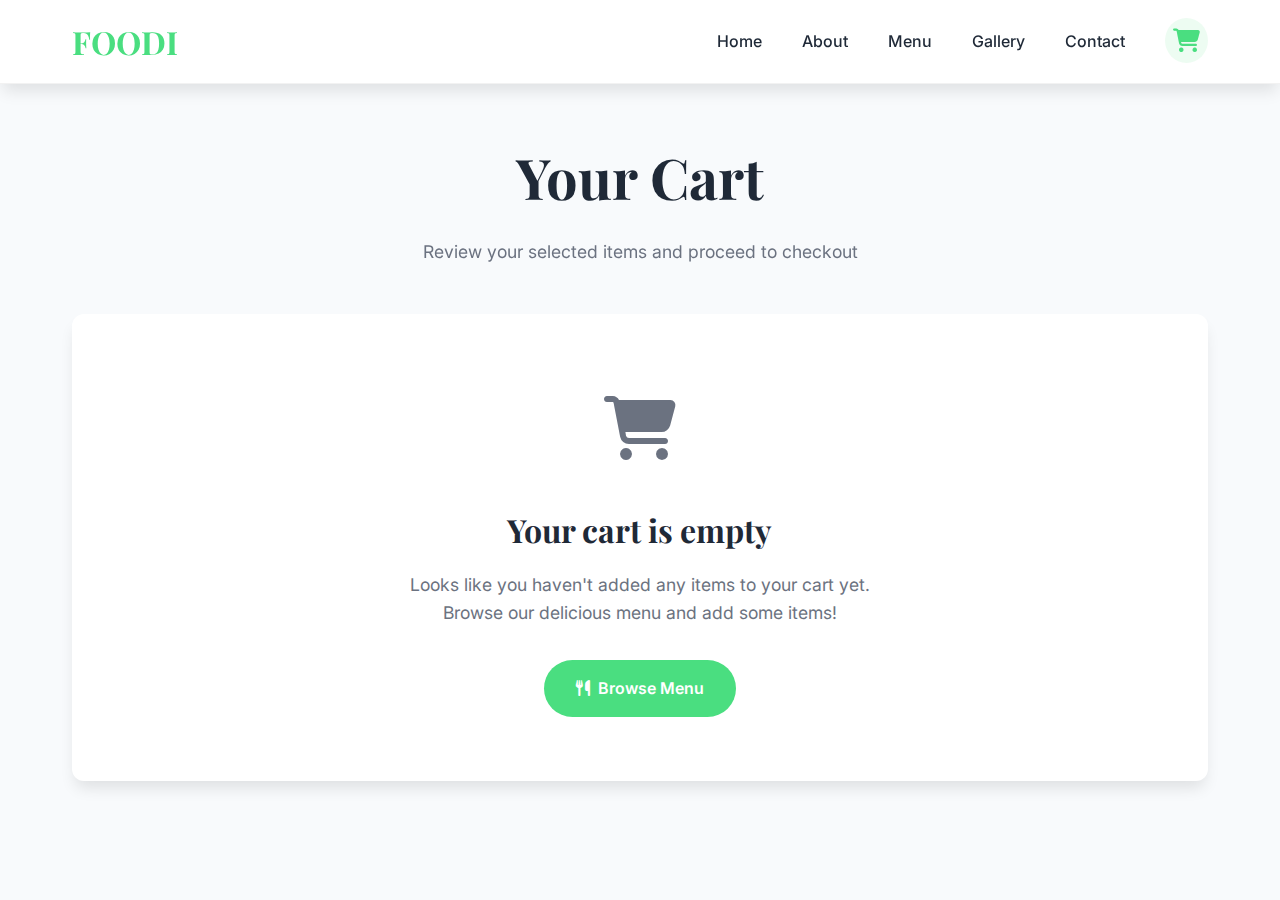
<file: cart.html>
<!DOCTYPE html>
<html lang="en">
<head>
    <meta charset="UTF-8">
    <meta name="viewport" content="width=device-width, initial-scale=1.0">
    <meta name="description" content="Your shopping cart - Review and checkout your selected items from Foodi Restaurant">
    <title>Shopping Cart - Foodi Restaurant</title>
    
    <!-- Favicon -->
    <link rel="icon" type="image/x-icon" href="data:image/svg+xml,<svg xmlns='http://www.w3.org/2000/svg' viewBox='0 0 100 100'><text y='.9em' font-size='90'>🍽️</text></svg>">
    
    <!-- Fonts -->
    <link rel="preconnect" href="https://fonts.googleapis.com">
    <link rel="preconnect" href="https://fonts.gstatic.com" crossorigin>
    <link href="https://fonts.googleapis.com/css2?family=Inter:wght@300;400;500;600;700;800&family=Playfair+Display:wght@400;500;600;700;800&display=swap" rel="stylesheet">
    
    <!-- Icons -->
    <link rel="stylesheet" href="https://cdnjs.cloudflare.com/ajax/libs/font-awesome/6.4.0/css/all.min.css">
    
    <!-- AOS Animation Library -->
    <link href="https://unpkg.com/aos@2.3.1/dist/aos.css" rel="stylesheet">
    
    <style>
        /* Reset and Base Styles - Matching Foodi Theme */
        * {
            margin: 0;
            padding: 0;
            box-sizing: border-box;
        }

        html {
            scroll-behavior: smooth;
            font-size: 16px;
        }

        body {
            font-family: "Inter", sans-serif;
            line-height: 1.6;
            color: #333;
            overflow-x: hidden;
            background-color: #f8fafc;
        }

        .container {
            max-width: 1200px;
            margin: 0 auto;
            padding: 0 20px;
        }

        /* Custom Properties - Exact Foodi Theme Colors */
        :root {
            --primary-color: #4ade80;
            --primary-dark: #22c55e;
            --secondary-color: #1a1a1a;
            --accent-color: #f59e0b;
            --text-dark: #1f2937;
            --text-light: #6b7280;
            --bg-light: #f8fafc;
            --bg-dark: #111827;
            --white: #ffffff;
            --shadow-sm: 0 1px 2px 0 rgba(0, 0, 0, 0.05);
            --shadow-md: 0 4px 6px -1px rgba(0, 0, 0, 0.1);
            --shadow-lg: 0 10px 15px -3px rgba(0, 0, 0, 0.1);
            --shadow-xl: 0 20px 25px -5px rgba(0, 0, 0, 0.1);
            --border-radius: 12px;
            --transition: all 0.3s cubic-bezier(0.4, 0, 0.2, 1);
        }

        /* Navigation - Exact Match with Foodi Theme */
        .navbar {
            position: fixed;
            top: 0;
            width: 100%;
            z-index: 1000;
            background: #fff;
            backdrop-filter: blur(20px);
            -webkit-backdrop-filter: blur(20px);
            transition: var(--transition);
            border-bottom: 1px solid rgba(0, 0, 0, 0.05);
            box-shadow: var(--shadow-lg);
        }

        .nav-container {
            display: flex;
            justify-content: space-between;
            align-items: center;
            padding: 1rem 2rem;
            max-width: 1200px;
            margin: 0 auto;
        }

        .nav-logo h2 {
            font-family: "Playfair Display", serif;
            color: var(--primary-color);
            font-size: 2rem;
            font-weight: 700;
            margin-bottom: 0;
        }

        .nav-menu {
            display: flex;
            list-style: none;
            gap: 2.5rem;
            align-items: center;
        }

        .nav-link {
            color: var(--text-dark);
            text-decoration: none;
            font-weight: 500;
            position: relative;
            transition: var(--transition);
            padding: 0.5rem 0;
        }

        .nav-link:hover {
            color: var(--primary-color);
        }

        .nav-link::after {
            content: "";
            position: absolute;
            bottom: 0;
            left: 0;
            width: 0;
            height: 2px;
            background: var(--primary-color);
            transition: var(--transition);
        }

        .nav-link:hover::after {
            width: 100%;
        }

        .cart-icon-link {
            position: relative;
            color: var(--primary-color);
            font-size: 1.5rem;
            text-decoration: none;
            transition: var(--transition);
            padding: 0.5rem;
            border-radius: 50%;
            background: rgba(74, 222, 128, 0.1);
        }

        .cart-icon-link:hover {
            background: rgba(74, 222, 128, 0.2);
            transform: scale(1.1);
        }

        .cart-badge {
            position: absolute;
            top: -5px;
            right: -5px;
            background: var(--primary-color);
            color: var(--white);
            font-size: 0.75rem;
            font-weight: 600;
            padding: 2px 6px;
            border-radius: 50%;
            min-width: 18px;
            height: 18px;
            display: flex;
            align-items: center;
            justify-content: center;
            animation: pulse 2s infinite;
        }

        .hamburger {
            display: none;
            flex-direction: column;
            cursor: pointer;
            padding: 0.5rem;
        }

        .hamburger span {
            width: 25px;
            height: 3px;
            background: var(--text-dark);
            margin: 3px 0;
            transition: var(--transition);
            border-radius: 2px;
        }

        /* Cart Page Styles */
        .cart-page {
            min-height: 100vh;
            background: var(--bg-light);
            padding-top: 100px;
        }

        .cart-container {
            max-width: 1200px;
            margin: 0 auto;
            padding: 2rem;
        }

        .cart-header {
            text-align: center;
            margin-bottom: 3rem;
        }

        .cart-header h1 {
            font-family: "Playfair Display", serif;
            font-size: 3.5rem;
            color: var(--text-dark);
            margin-bottom: 1rem;
            font-weight: 700;
        }

        .cart-header p {
            color: var(--text-light);
            font-size: 1.1rem;
        }

        .cart-content {
            display: grid;
            grid-template-columns: 2fr 1fr;
            gap: 3rem;
            align-items: start;
        }

        .cart-items {
            background: var(--white);
            border-radius: var(--border-radius);
            padding: 2rem;
            box-shadow: var(--shadow-lg);
        }

        .cart-items h2 {
            margin-bottom: 1.5rem;
            font-family: "Playfair Display", serif;
            color: var(--text-dark);
            font-size: 1.8rem;
        }

        /* Cart Item Styles */
        .cart-item {
            display: grid;
            grid-template-columns: 100px 1fr auto auto auto;
            gap: 1.5rem;
            align-items: center;
            padding: 1.5rem 0;
            border-bottom: 1px solid #e5e7eb;
            transition: all 0.3s ease;
        }

        .cart-item:last-child {
            border-bottom: none;
        }

        .cart-item.removing {
            opacity: 0;
            transform: translateX(-100%);
        }

        .cart-item.updating {
            background: rgba(74, 222, 128, 0.1);
            border-radius: var(--border-radius);
            padding: 1.5rem;
            margin: 0.5rem 0;
        }

        .item-image {
            width: 100px;
            height: 100px;
            border-radius: var(--border-radius);
            overflow: hidden;
            box-shadow: var(--shadow-md);
        }

        .item-image img {
            width: 100%;
            height: 100%;
            object-fit: cover;
            transition: var(--transition);
        }

        .item-image:hover img {
            transform: scale(1.05);
        }

        .item-details h3 {
            font-size: 1.2rem;
            color: var(--text-dark);
            margin-bottom: 0.5rem;
            font-weight: 600;
            font-family: "Playfair Display", serif;
        }

        .item-price {
            font-size: 1.1rem;
            color: var(--primary-color);
            font-weight: 600;
        }

        .quantity-controls {
            display: flex;
            align-items: center;
            gap: 0.5rem;
            background: var(--bg-light);
            border-radius: 25px;
            padding: 0.25rem;
        }

        .quantity-btn {
            width: 32px;
            height: 32px;
            border: none;
            background: var(--white);
            border-radius: 50%;
            cursor: pointer;
            display: flex;
            align-items: center;
            justify-content: center;
            transition: var(--transition);
            color: var(--text-dark);
            font-size: 0.9rem;
        }

        .quantity-btn:hover {
            background: var(--primary-color);
            color: var(--white);
            transform: scale(1.1);
        }

        .quantity-btn:disabled {
            opacity: 0.5;
            cursor: not-allowed;
            transform: none;
        }

        .quantity-input {
            width: 50px;
            text-align: center;
            border: none;
            background: transparent;
            font-weight: 600;
            color: var(--text-dark);
            font-size: 1rem;
        }

        .quantity-input:focus {
            outline: none;
        }

        .item-total {
            font-size: 1.2rem;
            font-weight: 700;
            color: var(--text-dark);
            min-width: 80px;
            text-align: right;
        }

        .remove-btn {
            background: none;
            border: none;
            color: #ef4444;
            cursor: pointer;
            padding: 0.5rem;
            border-radius: 50%;
            transition: var(--transition);
            font-size: 1.1rem;
        }

        .remove-btn:hover {
            background: rgba(239, 68, 68, 0.1);
            transform: scale(1.1);
        }

        /* Empty Cart Styles */
        .empty-cart {
            text-align: center;
            padding: 4rem 2rem;
            background: var(--white);
            border-radius: var(--border-radius);
            box-shadow: var(--shadow-lg);
            grid-column: 1 / -1;
        }

        .empty-cart-icon {
            font-size: 4rem;
            color: var(--text-light);
            margin-bottom: 1.5rem;
        }

        .empty-cart h2 {
            font-size: 2rem;
            color: var(--text-dark);
            margin-bottom: 1rem;
            font-family: "Playfair Display", serif;
        }

        .empty-cart p {
            color: var(--text-light);
            margin-bottom: 2rem;
            font-size: 1.1rem;
            max-width: 500px;
            margin-left: auto;
            margin-right: auto;
        }

        .continue-shopping {
            background: var(--primary-color);
            color: var(--white);
            text-decoration: none;
            padding: 1rem 2rem;
            border-radius: 50px;
            font-weight: 600;
            transition: var(--transition);
            display: inline-flex;
            align-items: center;
            gap: 0.5rem;
        }

        .continue-shopping:hover {
            background: var(--primary-dark);
            transform: translateY(-2px);
            color: var(--white);
        }

        /* Cart Summary Styles */
        .cart-summary {
            background: var(--white);
            border-radius: var(--border-radius);
            padding: 2rem;
            box-shadow: var(--shadow-lg);
            height: fit-content;
            position: sticky;
            top: 120px;
        }

        .summary-header {
            font-size: 1.5rem;
            font-weight: 700;
            color: var(--text-dark);
            margin-bottom: 1.5rem;
            font-family: "Playfair Display", serif;
        }

        .summary-row {
            display: flex;
            justify-content: space-between;
            align-items: center;
            margin-bottom: 1rem;
            padding: 0.5rem 0;
        }

        .summary-row.total {
            border-top: 2px solid var(--primary-color);
            padding-top: 1rem;
            margin-top: 1.5rem;
            font-size: 1.2rem;
            font-weight: 700;
        }

        .summary-label {
            color: var(--text-light);
            font-size: 1rem;
        }

        .summary-value {
            font-weight: 600;
            color: var(--text-dark);
            font-size: 1rem;
        }

        .summary-row.total .summary-value {
            color: var(--primary-color);
            font-size: 1.3rem;
        }

        .text-success {
            color: #10b981 !important;
            font-weight: 600;
        }

        /* Delivery Info */
        .delivery-info {
            background: rgba(74, 222, 128, 0.1);
            border: 1px solid rgba(74, 222, 128, 0.2);
            border-radius: var(--border-radius);
            padding: 1rem;
            margin: 1.5rem 0;
        }

        .delivery-info h4 {
            color: var(--primary-color);
            margin-bottom: 0.5rem;
            display: flex;
            align-items: center;
            gap: 0.5rem;
            font-size: 1rem;
        }

        .delivery-info p {
            color: var(--text-light);
            font-size: 0.9rem;
            margin: 0;
        }

        /* Promo Code */
        .promo-code {
            margin: 1.5rem 0;
        }

        .promo-code h4 {
            color: var(--text-dark);
            margin-bottom: 0.5rem;
            font-size: 1rem;
        }

        .promo-input {
            display: flex;
            gap: 0.5rem;
        }

        .promo-input input {
            flex: 1;
            padding: 0.75rem;
            border: 2px solid #e5e7eb;
            border-radius: var(--border-radius);
            font-size: 1rem;
            transition: var(--transition);
        }

        .promo-input input:focus {
            outline: none;
            border-color: var(--primary-color);
            box-shadow: 0 0 0 3px rgba(74, 222, 128, 0.1);
        }

        .promo-btn {
            background: var(--primary-color);
            color: var(--white);
            border: none;
            padding: 0.75rem 1.5rem;
            border-radius: var(--border-radius);
            cursor: pointer;
            font-weight: 600;
            transition: var(--transition);
        }

        .promo-btn:hover {
            background: var(--primary-dark);
            transform: translateY(-2px);
        }

        /* Payment Section Styles */
        .payment-section {
            margin-top: 2rem;
            padding-top: 2rem;
            border-top: 2px solid #e5e7eb;
        }

        .payment-header {
            font-size: 1.3rem;
            font-weight: 700;
            color: var(--text-dark);
            margin-bottom: 1.5rem;
            font-family: "Playfair Display", serif;
            display: flex;
            align-items: center;
            gap: 0.5rem;
        }

        .payment-methods {
            display: flex;
            gap: 1rem;
            margin-bottom: 1.5rem;
        }

        .payment-method-btn {
            flex: 1;
            padding: 1rem;
            border: 2px solid #e5e7eb;
            background: var(--white);
            border-radius: var(--border-radius);
            cursor: pointer;
            transition: var(--transition);
            display: flex;
            align-items: center;
            justify-content: center;
            gap: 0.5rem;
            font-weight: 600;
            color: var(--text-dark);
        }

        .payment-method-btn:hover {
            border-color: var(--primary-color);
            transform: translateY(-2px);
            box-shadow: var(--shadow-md);
        }

        .payment-method-btn.active {
            border-color: var(--primary-color);
            background: rgba(74, 222, 128, 0.1);
            color: var(--primary-color);
        }

        .payment-method-btn i {
            font-size: 1.2rem;
        }

        .payment-form {
            display: none;
            animation: fadeInUp 0.3s ease;
        }

        .payment-form.active {
            display: block;
        }

        .form-group {
            margin-bottom: 1.5rem;
        }

        .form-label {
            display: block;
            margin-bottom: 0.5rem;
            font-weight: 600;
            color: var(--text-dark);
        }

        .form-input {
            width: 100%;
            padding: 0.75rem 1rem;
            border: 2px solid #e5e7eb;
            border-radius: var(--border-radius);
            font-size: 1rem;
            transition: var(--transition);
            background: var(--white);
        }

        .form-input:focus {
            outline: none;
            border-color: var(--primary-color);
            box-shadow: 0 0 0 3px rgba(74, 222, 128, 0.1);
            transform: scale(1.02);
        }

        .form-input.error {
            border-color: #ef4444;
            box-shadow: 0 0 0 3px rgba(239, 68, 68, 0.1);
        }

        .form-row {
            display: grid;
            grid-template-columns: 2fr 1fr;
            gap: 1rem;
        }

        .error-message {
            color: #ef4444;
            font-size: 0.875rem;
            margin-top: 0.25rem;
            display: none;
        }

        .error-message.show {
            display: block;
        }

        .security-info {
            background: rgba(16, 185, 129, 0.1);
            border: 1px solid rgba(16, 185, 129, 0.2);
            border-radius: var(--border-radius);
            padding: 1rem;
            margin: 1rem 0;
            display: flex;
            align-items: center;
            gap: 0.5rem;
            font-size: 0.9rem;
            color: var(--text-light);
        }

        .security-info i {
            color: #10b981;
        }

        .checkout-btn {
            width: 100%;
            background: linear-gradient(45deg, var(--primary-color), var(--primary-dark));
            color: var(--white);
            border: none;
            padding: 1rem 2rem;
            border-radius: 50px;
            font-size: 1.1rem;
            font-weight: 600;
            cursor: pointer;
            transition: var(--transition);
            margin-top: 2rem;
            display: flex;
            align-items: center;
            justify-content: center;
            gap: 0.5rem;
            position: relative;
            overflow: hidden;
        }

        .checkout-btn:hover {
            transform: translateY(-2px);
            box-shadow: var(--shadow-xl);
        }

        .checkout-btn:disabled {
            opacity: 0.6;
            cursor: not-allowed;
            transform: none;
        }

        .checkout-btn.processing {
            background: var(--text-light);
            cursor: not-allowed;
        }

        .checkout-btn.processing::before {
            content: '';
            position: absolute;
            top: 0;
            left: -100%;
            width: 100%;
            height: 100%;
            background: linear-gradient(90deg, transparent, rgba(255,255,255,0.2), transparent);
            animation: shimmer 1.5s infinite;
        }

        .spinner {
            display: inline-block;
            width: 20px;
            height: 20px;
            border: 2px solid #f3f3f3;
            border-top: 2px solid var(--primary-color);
            border-radius: 50%;
            animation: spin 1s linear infinite;
        }

        /* Modal Styles */
        .modal {
            display: none;
            position: fixed;
            z-index: 2000;
            left: 0;
            top: 0;
            width: 100%;
            height: 100%;
            background-color: rgba(0, 0, 0, 0.5);
            backdrop-filter: blur(5px);
            animation: fadeIn 0.3s ease;
        }

        .modal.show {
            display: flex;
            align-items: center;
            justify-content: center;
        }

        .modal-content {
            background: var(--white);
            border-radius: var(--border-radius);
            max-width: 500px;
            width: 90%;
            max-height: 90vh;
            overflow-y: auto;
            box-shadow: var(--shadow-xl);
            animation: slideInUp 0.4s ease;
            position: relative;
        }

        .modal-header {
            padding: 2rem 2rem 1rem;
            text-align: center;
            border-bottom: 1px solid #e5e7eb;
        }

        .modal-header h3 {
            font-family: "Playfair Display", serif;
            font-size: 1.8rem;
            color: var(--text-dark);
            margin: 0;
        }

        .modal-body {
            padding: 2rem;
            text-align: center;
        }

        .success-icon {
            font-size: 4rem;
            color: #10b981;
            margin-bottom: 1rem;
            animation: bounce 1s ease;
        }

        .order-details {
            background: var(--bg-light);
            padding: 1.5rem;
            border-radius: var(--border-radius);
            margin: 1.5rem 0;
        }

        .order-details p {
            margin: 0.5rem 0;
            display: flex;
            justify-content: space-between;
            align-items: center;
        }

        .order-details strong {
            color: var(--text-dark);
        }

        .btn {
            padding: 0.75rem 1.5rem;
            border: none;
            border-radius: 50px;
            font-weight: 600;
            cursor: pointer;
            transition: var(--transition);
            text-decoration: none;
            display: inline-flex;
            align-items: center;
            justify-content: center;
            gap: 0.5rem;
        }

        .btn-primary {
            background: var(--primary-color);
            color: var(--white);
        }

        .btn-primary:hover {
            background: var(--primary-dark);
            transform: translateY(-2px);
        }

        .countdown {
            text-align: center;
            margin-top: 1rem;
            color: var(--text-light);
            font-size: 0.9rem;
        }

        /* Cart Toast Notification */
        .cart-toast {
            position: fixed;
            top: 100px;
            right: 20px;
            background: var(--white);
            border-left: 4px solid var(--primary-color);
            padding: 1rem 1.5rem;
            border-radius: var(--border-radius);
            box-shadow: var(--shadow-xl);
            z-index: 10001;
            transform: translateX(400px);
            opacity: 0;
            transition: all 0.4s cubic-bezier(0.68, -0.55, 0.265, 1.55);
            min-width: 280px;
            max-width: 350px;
        }

        .cart-toast.show {
            transform: translateX(0);
            opacity: 1;
        }

        .toast-content {
            display: flex;
            align-items: center;
            gap: 0.75rem;
        }

        .toast-content i {
            color: var(--primary-color);
            font-size: 1.2rem;
        }

        .toast-message {
            color: var(--text-dark);
            font-weight: 500;
            font-size: 0.95rem;
        }

        /* Animations */
        @keyframes fadeIn {
            from { opacity: 0; }
            to { opacity: 1; }
        }

        @keyframes slideInUp {
            from {
                opacity: 0;
                transform: translateY(50px);
            }
            to {
                opacity: 1;
                transform: translateY(0);
            }
        }

        @keyframes fadeInUp {
            from {
                opacity: 0;
                transform: translateY(20px);
            }
            to {
                opacity: 1;
                transform: translateY(0);
            }
        }

        @keyframes bounce {
            0%, 20%, 53%, 80%, 100% { transform: translateY(0); }
            40%, 43% { transform: translateY(-10px); }
            70% { transform: translateY(-5px); }
            90% { transform: translateY(-2px); }
        }

        @keyframes shimmer {
            0% { left: -100%; }
            100% { left: 100%; }
        }

        @keyframes spin {
            0% { transform: rotate(0deg); }
            100% { transform: rotate(360deg); }
        }

        @keyframes pulse {
            0% { transform: scale(1); }
            50% { transform: scale(1.05); }
            100% { transform: scale(1); }
        }

        /* Responsive Design */
        @media (max-width: 992px) {
            .cart-content {
                grid-template-columns: 1fr;
                gap: 2rem;
            }
            
            .cart-summary {
                position: static;
            }

            .nav-menu {
                display: none;
            }

            .hamburger {
                display: flex;
            }
        }

        @media (max-width: 768px) {
            .cart-container {
                padding: 1rem;
            }
            
            .cart-header h1 {
                font-size: 2.5rem;
            }
            
            .cart-item {
                grid-template-columns: 80px 1fr;
                gap: 1rem;
                position: relative;
            }
            
            .item-image {
                width: 80px;
                height: 80px;
            }
            
            .cart-item-actions {
                grid-column: 1 / -1;
                display: flex;
                justify-content: space-between;
                align-items: center;
                margin-top: 1rem;
                padding-top: 1rem;
                border-top: 1px solid #e5e7eb;
            }
            
            .quantity-controls {
                margin: 0;
            }
            
            .item-total {
                font-size: 1.1rem;
                min-width: auto;
            }
            
            /* Hide desktop layout elements on mobile */
            .cart-item > .quantity-controls,
            .cart-item > .item-total,
            .cart-item > .remove-btn {
                display: none;
            }
            
            /* Show mobile layout elements */
            .cart-item .cart-item-actions {
                display: flex !important;
            }

            .payment-methods {
                flex-direction: column;
            }

            .form-row {
                grid-template-columns: 1fr;
            }

            .nav-menu {
                position: fixed;
                top: 80px;
                left: -100%;
                width: 100%;
                height: calc(100vh - 80px);
                background: rgba(255, 255, 255, 0.95);
                backdrop-filter: blur(20px);
                flex-direction: column;
                justify-content: flex-start;
                align-items: center;
                padding-top: 3rem;
                transition: left 0.3s ease;
                gap: 2rem;
            }

            .nav-menu.active {
                left: 0;
            }
        }

        @media (max-width: 480px) {
            .cart-header h1 {
                font-size: 2rem;
            }
            
            .cart-items,
            .cart-summary {
                padding: 1.5rem;
            }
            
            .empty-cart {
                padding: 3rem 1rem;
            }
            
            .empty-cart h2 {
                font-size: 1.5rem;
            }

            .modal-content {
                width: 95%;
            }

            .modal-body {
                padding: 1.5rem;
            }
        }
    </style>
</head>
<body>
    <!-- Navigation -->
    <nav class="navbar" id="navbar">
        <div class="nav-container">
            <div class="nav-logo">
                <h2>FOODI</h2>
            </div>
            <ul class="nav-menu" id="nav-menu">
                <li><a href="index.html" class="nav-link">Home</a></li>
                <li><a href="index.html#about" class="nav-link">About</a></li>
                <li><a href="index.html#menu" class="nav-link">Menu</a></li>
                <li><a href="index.html#gallery" class="nav-link">Gallery</a></li>
                <li><a href="index.html#contact" class="nav-link">Contact</a></li>
                <li>
                    <a href="cart.html" class="cart-icon-link" id="cart-icon-link">
                        <i class="fas fa-shopping-cart"></i>
                        <span class="cart-badge" id="cart-badge">0</span>
                    </a>
                </li>
            </ul>
            <div class="hamburger" id="hamburger">
                <span></span>
                <span></span>
                <span></span>
            </div>
        </div>
    </nav>

    <!-- Cart Page Content -->
    <div class="cart-page">
        <div class="cart-container">
            <div class="cart-header" data-aos="fade-up">
                <h1>Your Cart</h1>
                <p>Review your selected items and proceed to checkout</p>
            </div>

            <div class="cart-content" id="cart-content">
                <!-- Cart items will be dynamically inserted here -->
            </div>
        </div>
    </div>

     <!-- Checkout Success Modal -->
    <div class="modal" id="checkout-modal">
        <div class="modal-content">
            <div class="modal-header">
                <h3>Order Successful!</h3>
            </div>
            <div class="modal-body">
                <div class="success-icon">
                    <i class="fas fa-check-circle"></i>
                </div>
                <h4 style="margin-bottom: 1rem; color: var(--text-dark);">Thank you for your order!</h4>
                <div class="order-details">
                    <p><strong>Order ID:</strong> <span id="order-id"></span></p>
                    <p><strong>Payment Method:</strong> <span id="payment-method"></span></p>
                    <p><strong>Estimated Delivery:</strong> <span>30-45 minutes</span></p>
                    <p><strong>Total Amount:</strong> <span id="order-total"></span></p>
                </div>
                <button class="btn btn-primary" onclick="window.location.href='index.html'">
                    <i class="fas fa-home"></i>
                    Return to Home
                </button>
                <div class="countdown">
                    <p>Redirecting to home page in <span id="countdown">5</span> seconds...</p>
                </div>
            </div>
        </div>
    </div>


    <!-- Cart Toast Notification -->
    <div class="cart-toast" id="cart-toast" style="display:none;">
        <div class="toast-content">
            <i class="fas fa-check-circle"></i>
            <span class="toast-message">Cart updated successfully!</span>
        </div>
    </div>

    <!-- Scripts -->
    <script src="https://unpkg.com/aos@2.3.1/dist/aos.js"></script>
    <script>
        // Initialize AOS
        AOS.init({
            duration: 800,
            easing: 'ease-in-out',
            once: true
        });

        // Enhanced Cart Page Functionality
        class CartPage {
            constructor() {
                this.cart = JSON.parse(localStorage.getItem('foodiCart') || '[]');
                this.deliveryFee = 5.99;
                this.taxRate = 0.08;
                this.freeDeliveryThreshold = 50;
                this.promoCode = null;
                this.promoDiscount = 0;
                this.selectedPaymentMethod = 'credit-card';
                this.init();
            }

            init() {
                this.renderCart();
                this.updateCartBadge();
                this.setupEventListeners();
            }

            setupEventListeners() {
                // Quantity change handlers
                document.addEventListener('click', (e) => {
                    if (e.target.closest('.quantity-btn')) {
                        const btn = e.target.closest('.quantity-btn');
                        const itemId = btn.dataset.itemId;
                        const action = btn.dataset.action;
                        this.updateQuantity(itemId, action);
                    }

                    if (e.target.closest('.remove-btn')) {
                        const btn = e.target.closest('.remove-btn');
                        const itemId = btn.dataset.itemId;
                        this.removeItem(itemId);
                    }

                    if (e.target.closest('.checkout-btn')) {
                        this.processCheckout();
                    }

                    if (e.target.closest('.promo-btn')) {
                        this.applyPromoCode();
                    }

                    if (e.target.closest('.payment-method-btn')) {
                        const btn = e.target.closest('.payment-method-btn');
                        this.selectPaymentMethod(btn.dataset.method);
                    }
                });

                // Quantity input change
                document.addEventListener('change', (e) => {
                    if (e.target.classList.contains('quantity-input')) {
                        const itemId = e.target.dataset.itemId;
                        const newQuantity = parseInt(e.target.value) || 1;
                        this.setQuantity(itemId, newQuantity);
                    }
                });

                // Enter key for promo code
                document.addEventListener('keypress', (e) => {
                    if (e.target.id === 'promo-input' && e.key === 'Enter') {
                        this.applyPromoCode();
                    }
                });

                // Form validation
                document.addEventListener('input', (e) => {
                    if (e.target.classList.contains('form-input')) {
                        this.validateField(e.target);
                    }
                });

                // Hamburger menu
                document.getElementById('hamburger').addEventListener('click', function() {
                    const navMenu = document.getElementById('nav-menu');
                    navMenu.classList.toggle('active');
                });

                // Close modal functionality
                document.addEventListener('click', (e) => {
                    if (e.target.classList.contains('modal')) {
                        e.target.classList.remove('show');
                    }
                });
            }

            selectPaymentMethod(method) {
                this.selectedPaymentMethod = method;
                
                // Update button states
                document.querySelectorAll('.payment-method-btn').forEach(btn => {
                    btn.classList.remove('active');
                });
                document.querySelector(`[data-method="${method}"]`).classList.add('active');
                
                // Show/hide payment forms
                document.querySelectorAll('.payment-form').forEach(form => {
                    form.classList.remove('active');
                });
                document.getElementById(`${method}-form`).classList.add('active');
            }

            validateField(field) {
                const value = field.value.trim();
                const fieldType = field.dataset.validate;
                let isValid = true;
                let errorMessage = '';

                switch (fieldType) {
                    case 'card-number':
                        const cardRegex = /^[0-9]{13,19}$/;
                        isValid = cardRegex.test(value.replace(/\s/g, ''));
                        errorMessage = 'Please enter a valid card number';
                        // Format card number with spaces
                        if (isValid) {
                            field.value = value.replace(/\s/g, '').replace(/(.{4})/g, '$1 ').trim();
                        }
                        break;
                    case 'expiry':
                        const expiryRegex = /^(0[1-9]|1[0-2])\/([0-9]{2})$/;
                        isValid = expiryRegex.test(value);
                        errorMessage = 'Please enter a valid expiry date (MM/YY)';
                        // Format expiry date
                        if (value.length === 2 && !value.includes('/')) {
                            field.value = value + '/';
                        }
                        break;
                    case 'cvv':
                        const cvvRegex = /^[0-9]{3,4}$/;
                        isValid = cvvRegex.test(value);
                        errorMessage = 'Please enter a valid CVV';
                        break;
                    case 'email':
                        const emailRegex = /^[^\s@]+@[^\s@]+\.[^\s@]+$/;
                        isValid = emailRegex.test(value);
                        errorMessage = 'Please enter a valid email address';
                        break;
                    case 'name':
                        isValid = value.length >= 2;
                        errorMessage = 'Please enter a valid name';
                        break;
                }

                const errorElement = field.parentNode.querySelector('.error-message');
                if (isValid) {
                    field.classList.remove('error');
                    errorElement.classList.remove('show');
                } else {
                    field.classList.add('error');
                    errorElement.textContent = errorMessage;
                    errorElement.classList.add('show');
                }

                return isValid;
            }

            validatePaymentForm() {
                const activeForm = document.querySelector('.payment-form.active');
                const inputs = activeForm.querySelectorAll('.form-input[data-validate]');
                let isValid = true;

                inputs.forEach(input => {
                    if (!this.validateField(input)) {
                        isValid = false;
                    }
                });

                return isValid;
            }

            renderCart() {
                const cartContent = document.getElementById('cart-content');
                
                if (this.cart.length === 0) {
                    cartContent.innerHTML = this.renderEmptyCart();
                    return;
                }

                cartContent.innerHTML = `
                    <div class="cart-items">
                        <h2>Order Items</h2>
                        ${this.cart.map(item => this.renderCartItem(item)).join('')}
                    </div>
                    <div class="cart-summary">
                        ${this.renderCartSummary()}
                    </div>
                `;
            }

            renderEmptyCart() {
                return `
                    <div class="empty-cart">
                        <div class="empty-cart-icon">
                            <i class="fas fa-shopping-cart"></i>
                        </div>
                        <h2>Your cart is empty</h2>
                        <p>Looks like you haven't added any items to your cart yet. Browse our delicious menu and add some items!</p>
                        <a href="index.html#menu" class="continue-shopping">
                            <i class="fas fa-utensils"></i>
                            Browse Menu
                        </a>
                    </div>
                `;
            }

            renderCartItem(item) {
                const itemTotal = (parseFloat(item.price.replace('$', '')) * item.quantity).toFixed(2);
                
                return `
                    <div class="cart-item" data-item-id="${item.id}">
                        <div class="item-image">
                            <img src="${item.image}" alt="${item.name}" loading="lazy">
                        </div>
                        <div class="item-details">
                            <h3>${item.name}</h3>
                            <div class="item-price">${item.price} each</div>
                        </div>
                        <div class="quantity-controls">
                            <button class="quantity-btn" data-item-id="${item.id}" data-action="decrease" ${item.quantity <= 1 ? 'disabled' : ''}>
                                <i class="fas fa-minus"></i>
                            </button>
                            <input type="number" class="quantity-input" value="${item.quantity}" min="1" max="99" data-item-id="${item.id}">
                            <button class="quantity-btn" data-item-id="${item.id}" data-action="increase">
                                <i class="fas fa-plus"></i>
                            </button>
                        </div>
                        <div class="item-total">$${itemTotal}</div>
                        <button class="remove-btn" data-item-id="${item.id}" title="Remove item">
                            <i class="fas fa-trash-alt"></i>
                        </button>
                        <div class="cart-item-actions" style="display: none;">
                            <div class="quantity-controls">
                                <button class="quantity-btn" data-item-id="${item.id}" data-action="decrease" ${item.quantity <= 1 ? 'disabled' : ''}>
                                    <i class="fas fa-minus"></i>
                                </button>
                                <input type="number" class="quantity-input" value="${item.quantity}" min="1" max="99" data-item-id="${item.id}">
                                <button class="quantity-btn" data-item-id="${item.id}" data-action="increase">
                                    <i class="fas fa-plus"></i>
                                </button>
                            </div>
                            <div class="item-total">$${itemTotal}</div>
                            <button class="remove-btn" data-item-id="${item.id}" title="Remove item">
                                <i class="fas fa-trash-alt"></i>
                            </button>
                        </div>
                    </div>
                `;
            }

            renderCartSummary() {
                const subtotal = this.calculateSubtotal();
                const deliveryFee = subtotal >= this.freeDeliveryThreshold ? 0 : this.deliveryFee;
                const tax = subtotal * this.taxRate;
                const discount = subtotal * this.promoDiscount;
                const total = subtotal + deliveryFee + tax - discount;

                return `
                    <h3 class="summary-header">Order Summary</h3>
                    
                    <div class="summary-row">
                        <span class="summary-label">Subtotal (${this.getTotalItems()} items)</span>
                        <span class="summary-value">$${subtotal.toFixed(2)}</span>
                    </div>
                    
                    <div class="summary-row">
                        <span class="summary-label">Delivery Fee</span>
                        <span class="summary-value ${deliveryFee === 0 ? 'text-success' : ''}">
                            ${deliveryFee === 0 ? 'FREE' : '$' + deliveryFee.toFixed(2)}
                        </span>
                    </div>
                    
                    <div class="summary-row">
                        <span class="summary-label">Tax</span>
                        <span class="summary-value">$${tax.toFixed(2)}</span>
                    </div>
                    
                    ${this.promoDiscount > 0 ? `
                        <div class="summary-row">
                            <span class="summary-label">Discount (${this.promoCode})</span>
                            <span class="summary-value text-success">-$${discount.toFixed(2)}</span>
                        </div>
                    ` : ''}
                    
                    ${subtotal < this.freeDeliveryThreshold ? `
                        <div class="delivery-info">
                            <h4><i class="fas fa-truck"></i> Free Delivery</h4>
                            <p>Add $${(this.freeDeliveryThreshold - subtotal).toFixed(2)} more to get free delivery!</p>
                        </div>
                    ` : `
                        <div class="delivery-info">
                            <h4><i class="fas fa-check-circle"></i> Free Delivery</h4>
                            <p>You qualify for free delivery!</p>
                        </div>
                    `}
                    
                    <div class="promo-code">
                        <h4>Promo Code</h4>
                        <div class="promo-input">
                            <input type="text" id="promo-input" placeholder="Enter promo code" ${this.promoCode ? 'disabled' : ''} value="${this.promoCode || ''}">
                            <button class="promo-btn" ${this.promoCode ? 'disabled' : ''}>
                                ${this.promoCode ? 'Applied' : 'Apply'}
                            </button>
                        </div>
                    </div>

                    <div class="payment-section">
                        <h3 class="payment-header">
                            <i class="fas fa-credit-card"></i>
                            Payment Method
                        </h3>
                        
                        <div class="payment-methods">
                            <button class="payment-method-btn active" data-method="credit-card">
                                <i class="fab fa-cc-visa"></i>
                                Credit Card
                            </button>
                            <button class="payment-method-btn" data-method="paypal">
                                <i class="fab fa-paypal"></i>
                                PayPal
                            </button>
                        </div>

                        <div id="credit-card-form" class="payment-form active">
                            <div class="form-group">
                                <label class="form-label">Cardholder Name</label>
                                <input type="text" class="form-input" data-validate="name" placeholder="Nuredin Seid" required>
                                <div class="error-message"></div>
                            </div>
                            
                            <div class="form-group">
                                <label class="form-label">Card Number</label>
                                <input type="text" class="form-input" data-validate="card-number" placeholder="1234 5678 9012 3456" maxlength="19" required>
                                <div class="error-message"></div>
                            </div>
                            
                            <div class="form-row">
                                <div class="form-group">
                                    <label class="form-label">Expiry Date</label>
                                    <input type="text" class="form-input" data-validate="expiry" placeholder="MM/YY" maxlength="5" required>
                                    <div class="error-message"></div>
                                </div>
                                <div class="form-group">
                                    <label class="form-label">CVV</label>
                                    <input type="text" class="form-input" data-validate="cvv" placeholder="123" maxlength="4" required>
                                    <div class="error-message"></div>
                                </div>
                            </div>
                            
                            <div class="security-info">
                                <i class="fas fa-shield-alt"></i>
                                Your payment information is encrypted and secure
                            </div>
                        </div>

                        <div id="paypal-form" class="payment-form">
                            <div class="form-group">
                                <label class="form-label">PayPal Email</label>
                                <input type="email" class="form-input" data-validate="email" placeholder="Nure@gmail.com" required>
                                <div class="error-message"></div>
                            </div>
                            
                            <div class="security-info">
                                <i class="fab fa-paypal"></i>
                                You'll be redirected to PayPal to complete your payment
                            </div>
                        </div>
                    </div>
                    
                    <div class="summary-row total">
                        <span class="summary-label">Total</span>
                        <span class="summary-value">$${total.toFixed(2)}</span>
                    </div>
                    
                    <button class="checkout-btn" ${this.cart.length === 0 ? 'disabled' : ''}>
                        <i class="fas fa-lock"></i>
                        Pay Now - $${total.toFixed(2)}
                    </button>
                `;
            }

            updateQuantity(itemId, action) {
                const itemElement = document.querySelector(`[data-item-id="${itemId}"]`);
                if (itemElement) {
                    itemElement.classList.add('updating');
                    setTimeout(() => itemElement.classList.remove('updating'), 300);
                }

                const itemIndex = this.cart.findIndex(item => item.id === itemId);
                if (itemIndex !== -1) {
                    if (action === 'increase') {
                        this.cart[itemIndex].quantity += 1;
                    } else if (action === 'decrease' && this.cart[itemIndex].quantity > 1) {
                        this.cart[itemIndex].quantity -= 1;
                    }
                    
                    this.saveCart();
                    this.renderCart();
                    this.updateCartBadge();
                    this.showToast('Cart updated successfully!');
                }
            }

            setQuantity(itemId, quantity) {
                if (quantity < 1) quantity = 1;
                if (quantity > 99) quantity = 99;

                const itemIndex = this.cart.findIndex(item => item.id === itemId);
                if (itemIndex !== -1) {
                    this.cart[itemIndex].quantity = quantity;
                    this.saveCart();
                    this.renderCart();
                    this.updateCartBadge();
                    this.showToast('Quantity updated!');
                }
            }

            removeItem(itemId) {
                const itemElement = document.querySelector(`[data-item-id="${itemId}"]`);
                if (itemElement) {
                    itemElement.classList.add('removing');
                    setTimeout(() => {
                        this.cart = this.cart.filter(item => item.id !== itemId);
                        this.saveCart();
                        this.renderCart();
                        this.updateCartBadge();
                        this.showToast('Item removed from cart');
                    }, 300);
                }
            }

            applyPromoCode() {
                const promoInput = document.getElementById('promo-input');
                const code = promoInput.value.trim().toUpperCase();
                
                // Simple promo code validation
                const validCodes = {
                    'SAVE10': 0.10,
                    'WELCOME15': 0.15,
                    'FOODI20': 0.20
                };

                if (validCodes[code]) {
                    this.promoCode = code;
                    this.promoDiscount = validCodes[code];
                    this.renderCart();
                    this.showToast(`Promo code ${code} applied! You saved ${(this.promoDiscount * 100)}%`);
                } else if (code) {
                    this.showToast('Invalid promo code. Please try again.', 'error');
                    promoInput.value = '';
                }
            }

            processCheckout() {
                if (this.cart.length === 0) return;

                // Validate payment form
                if (!this.validatePaymentForm()) {
                    this.showToast('Please fill in all required payment fields correctly.', 'error');
                    return;
                }

                const checkoutBtn = document.querySelector('.checkout-btn');
                const originalContent = checkoutBtn.innerHTML;
                
                // Show processing state
                checkoutBtn.innerHTML = '<div class="spinner"></div> Processing Payment...';
                checkoutBtn.disabled = true;
                checkoutBtn.classList.add('processing');

                // Simulate payment processing
                setTimeout(() => {
                    const orderId = 'ORD' + Date.now().toString().slice(-6);
                    const total = this.calculateTotal();
                    const paymentMethodText = this.selectedPaymentMethod === 'credit-card' ? 'Credit Card' : 'PayPal';
                    
                    // Update modal content
                    document.getElementById('order-id').textContent = orderId;
                    document.getElementById('payment-method').textContent = paymentMethodText;
                    document.getElementById('order-total').textContent = '$' + total.toFixed(2);
                    
                    // Clear cart
                    this.cart = [];
                    this.saveCart();
                    this.updateCartBadge();
                    
                    // Show success modal
                    const modal = document.getElementById('checkout-modal');
                    modal.classList.add('show');
                    
                    // Start countdown
                    this.startRedirectCountdown();
                    
                    // Reset button
                    checkoutBtn.innerHTML = originalContent;
                    checkoutBtn.disabled = false;
                    checkoutBtn.classList.remove('processing');
                }, 2000);
            }

            startRedirectCountdown() {
                let countdown = 5;
                const countdownElement = document.getElementById('countdown');
                
                const timer = setInterval(() => {
                    countdown--;
                    countdownElement.textContent = countdown;
                    
                    if (countdown <= 0) {
                        clearInterval(timer);
                        window.location.href = 'index.html';
                    }
                }, 1000);
            }

            calculateSubtotal() {
                return this.cart.reduce((total, item) => {
                    return total + (parseFloat(item.price.replace('$', '')) * item.quantity);
                }, 0);
            }

            calculateTotal() {
                const subtotal = this.calculateSubtotal();
                const deliveryFee = subtotal >= this.freeDeliveryThreshold ? 0 : this.deliveryFee;
                const tax = subtotal * this.taxRate;
                const discount = subtotal * this.promoDiscount;
                return subtotal + deliveryFee + tax - discount;
            }

            getTotalItems() {
                return this.cart.reduce((total, item) => total + item.quantity, 0);
            }

            saveCart() {
                localStorage.setItem('foodiCart', JSON.stringify(this.cart));
            }

            updateCartBadge() {
                const badge = document.getElementById('cart-badge');
                if (badge) {
                    const totalItems = this.getTotalItems();
                    badge.textContent = totalItems;
                    badge.style.display = totalItems > 0 ? 'block' : 'none';
                }
            }

            showToast(message, type = 'success') {
                const toast = document.getElementById('cart-toast');
                const messageElement = toast.querySelector('.toast-message');
                const iconElement = toast.querySelector('i');
                
                messageElement.textContent = message;
                
                if (type === 'error') {
                    iconElement.className = 'fas fa-exclamation-circle';
                    toast.style.borderLeftColor = '#ef4444';
                } else {
                    iconElement.className = 'fas fa-check-circle';
                    toast.style.borderLeftColor = 'var(--primary-color)';
                }
                
                toast.style.display = 'block';
                toast.classList.add('show');
                
                setTimeout(() => {
                    toast.classList.remove('show');
                    setTimeout(() => {
                        toast.style.display = 'none';
                    }, 400);
                }, 3000);
            }

            // Method to add items to cart (can be called from main page)
            addToCart(item) {
                const existingItemIndex = this.cart.findIndex(cartItem => cartItem.id === item.id);
                
                if (existingItemIndex !== -1) {
                    this.cart[existingItemIndex].quantity += 1;
                } else {
                    this.cart.push({
                        id: item.id || Date.now().toString(),
                        name: item.name,
                        price: item.price,
                        image: item.image || '/placeholder.svg?height=100&width=100',
                        quantity: 1
                    });
                }
                
                this.saveCart();
                this.updateCartBadge();
                this.renderCart();
                this.showToast(`${item.name} added to cart!`);
            }
        }

        // Initialize cart page when DOM is loaded
        document.addEventListener('DOMContentLoaded', () => {
            window.cartPage = new CartPage();
        });

        // Global function to add items to cart (for use from main page)
        window.addToCart = function(item) {
            if (window.cartPage) {
                window.cartPage.addToCart(item);
            }
        };
    </script>
</body>
</html>
</file>
